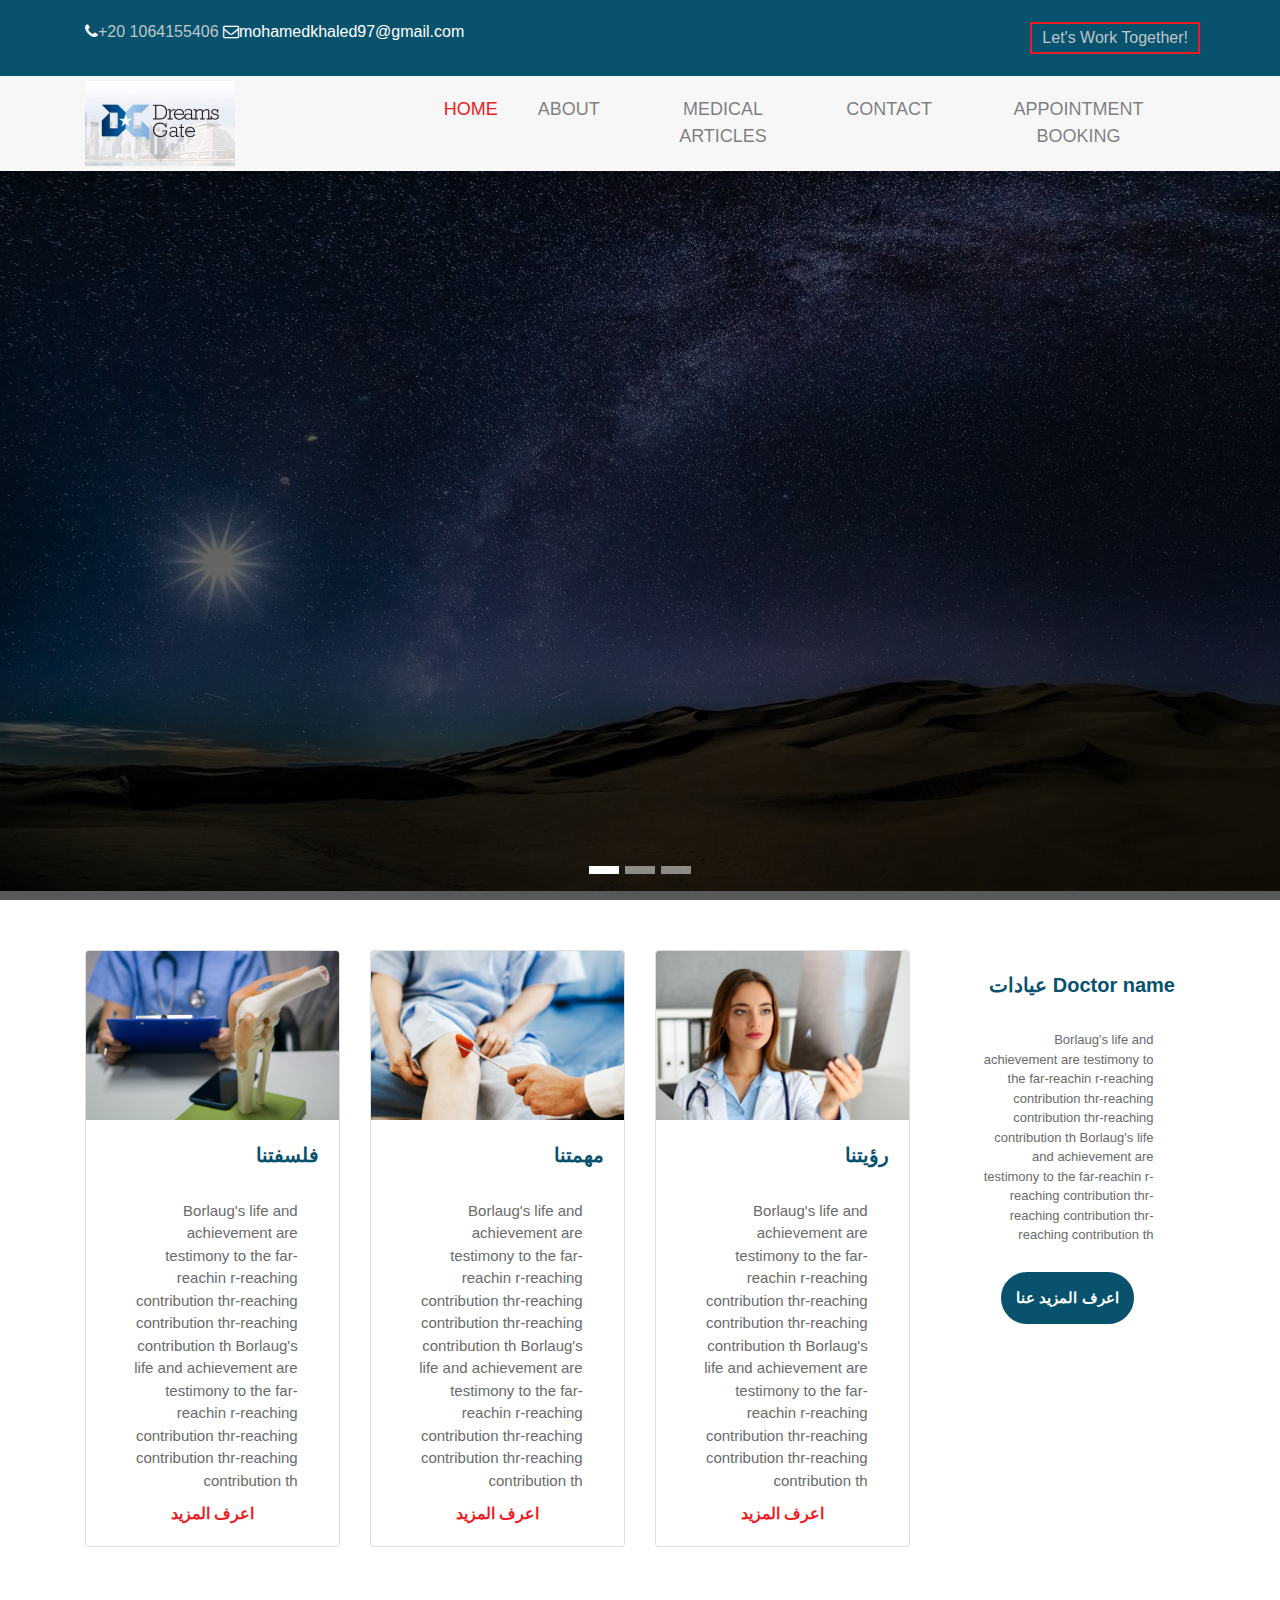
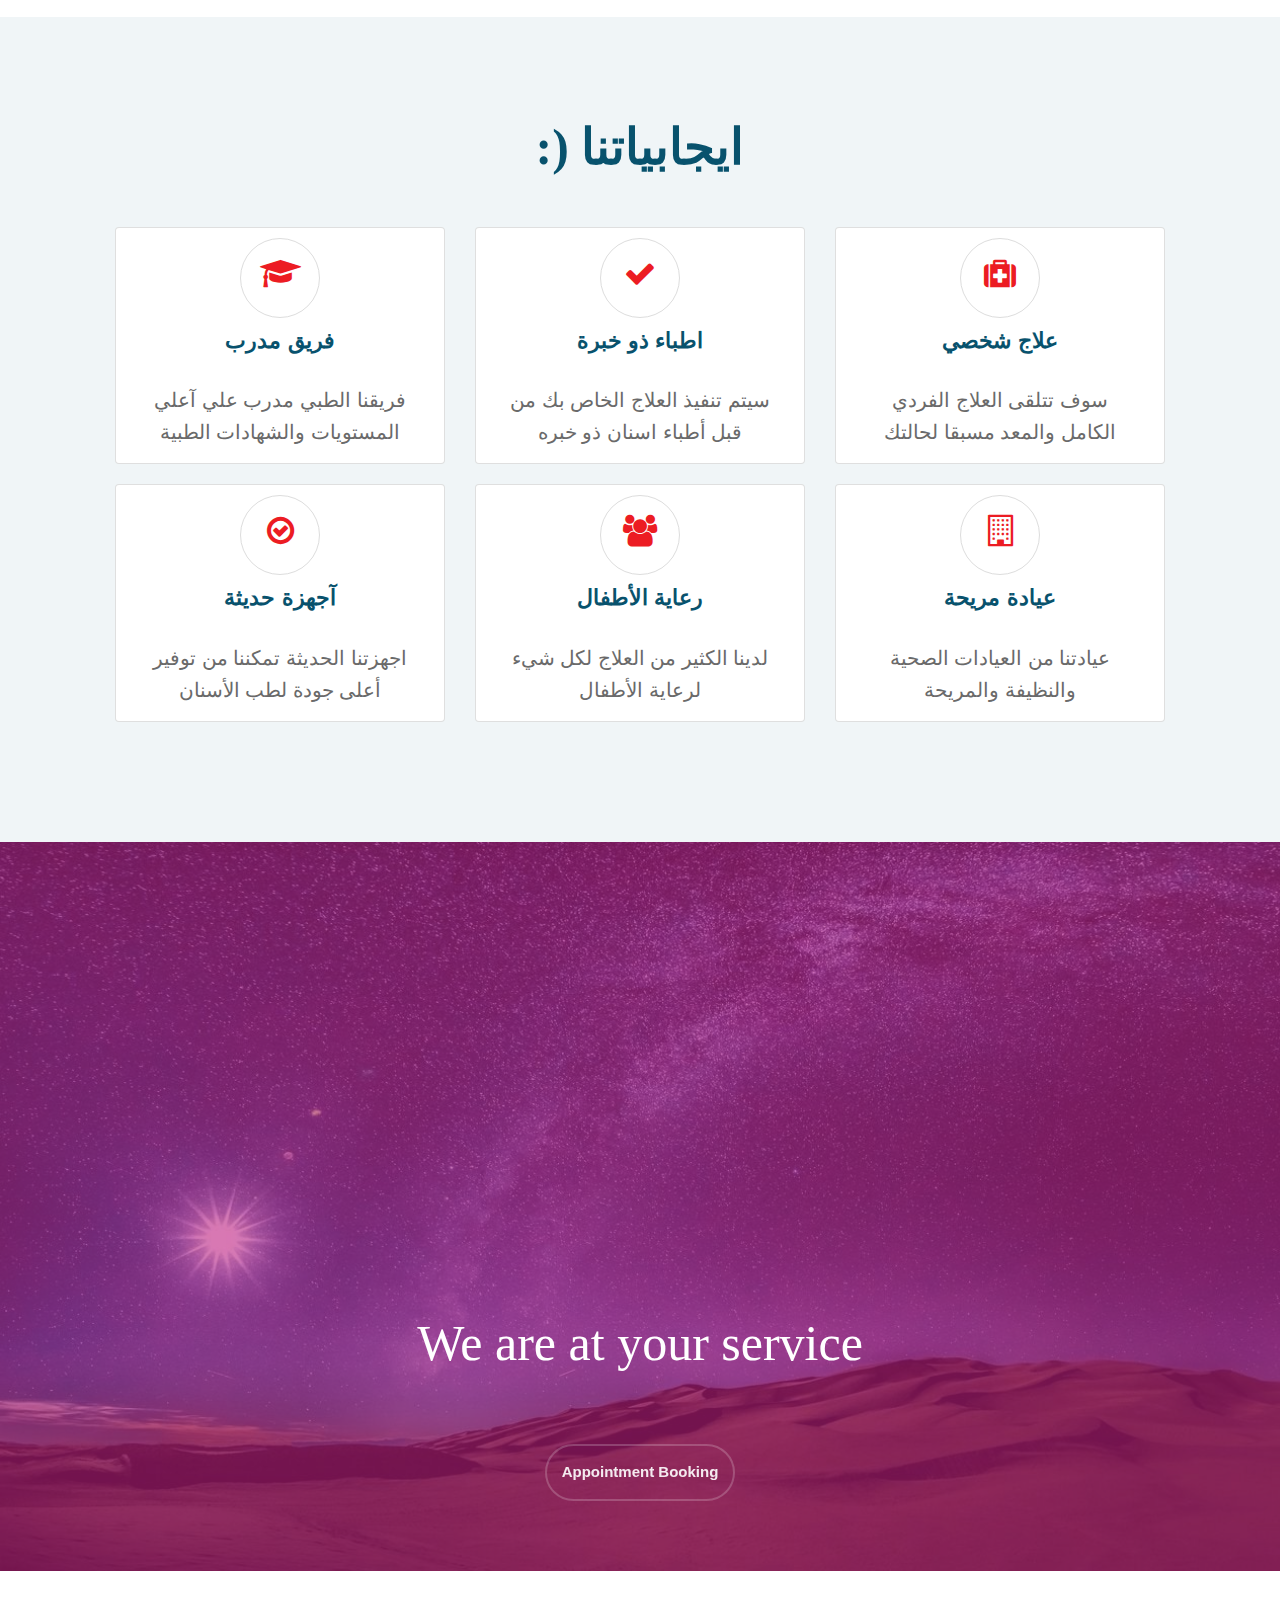
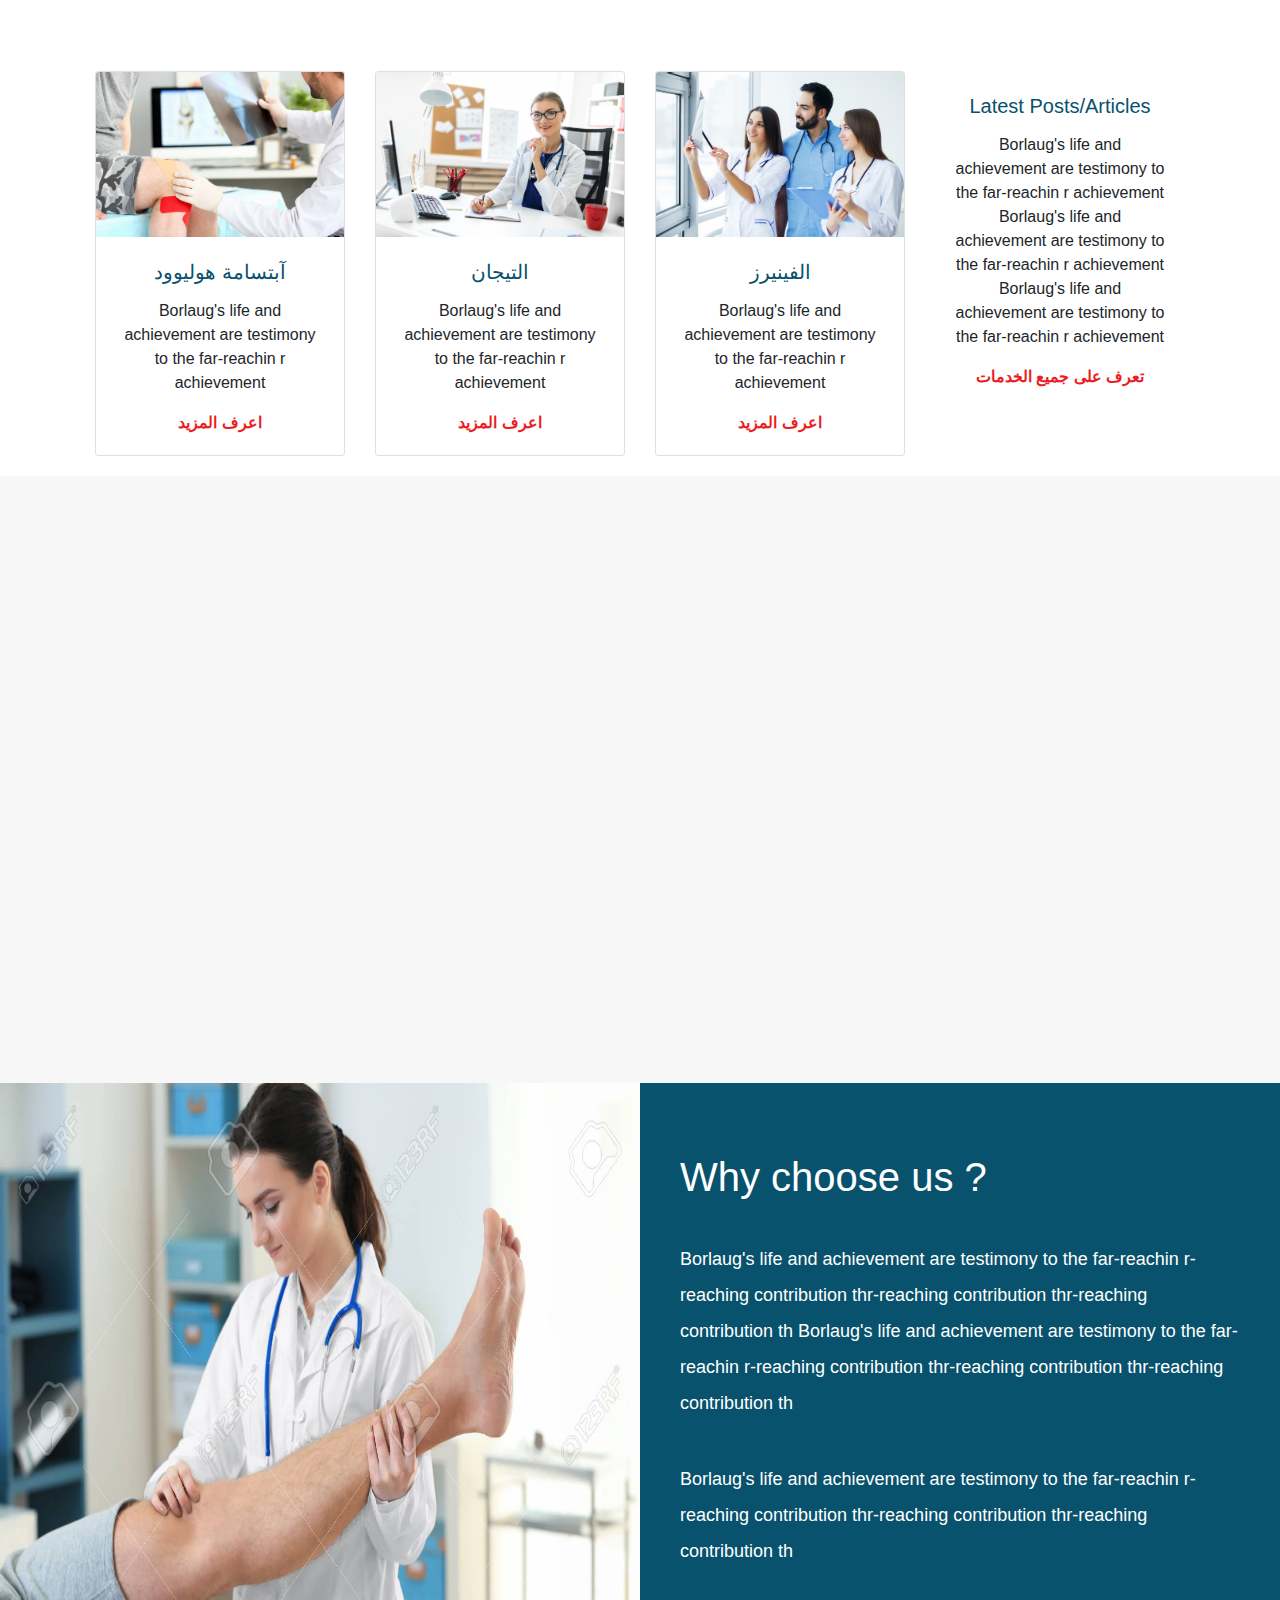
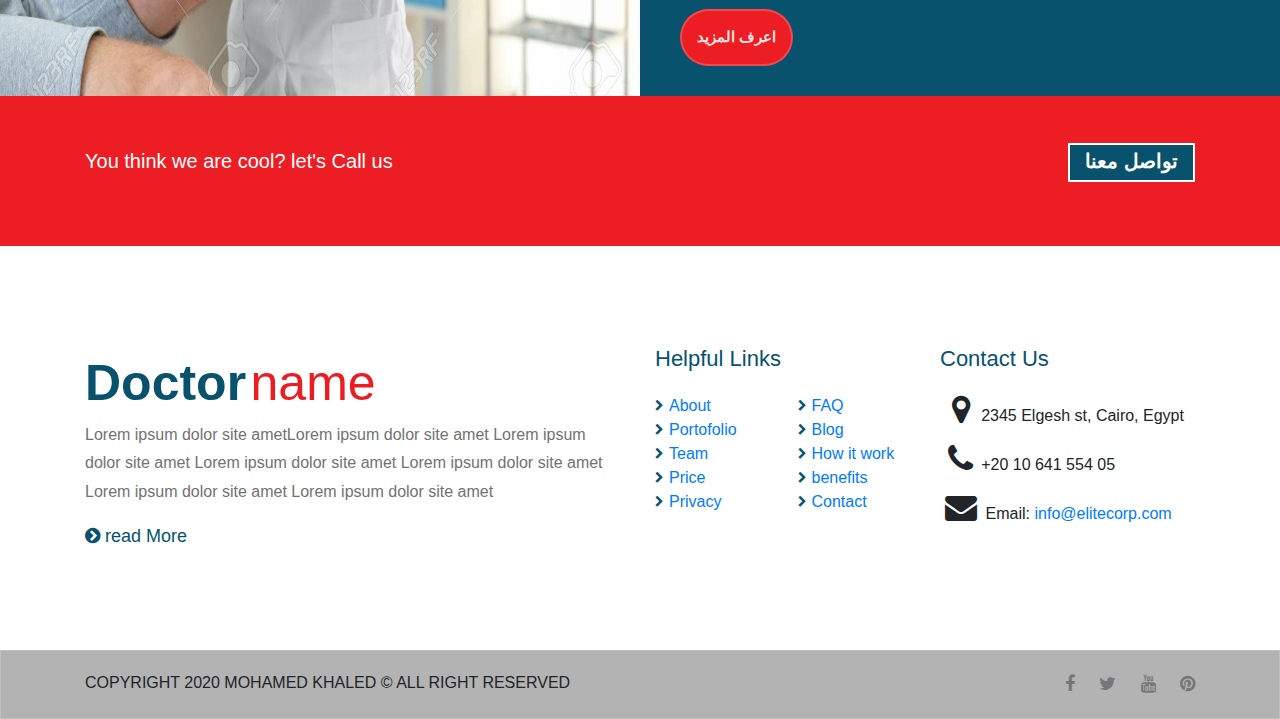
<file: index.html>
<!DOCTYPE html>
<html lang="en">
<head>
    <meta charset="UTF-8">
    <meta name="viewport" content="width=device-width, initial-scale=1.0, shrink-to-fit">
    <meta http-equiv="X-UA-Compatible" content="ie=edge">
    <link rel="stylesheet" href="css/bootstrap.min.css">
    <link rel="stylesheet" href="css/fontawesome.min.css">
    <link rel="stylesheet" href="css/main.css">
    <link rel='icon' href="img/logo.jpg">
    <title>Doctor Name</title>
</head>
<body>

    <!--Start Upper-bar-->
    <div class="upper-bar">
        <div class="container">
            <div class="row">
                <div class="info col-sm text-center text-sm-left">
                  <i class="fa fa-phone"></i><span>+20 1064155406 </span> 
                  <i class="fa fa-envelope-o"></i>mohamedkhaled97@gmail.com      
                </div>

                <div class="info col-sm text-center text-sm-right">
                     <span class="work">Let's Work Together!</span>  
                </div>
            </div>
        </div>
    </div>
    <!--End Upper-bar-->

    
    <!--Start Navbar-->
    <nav class="navbar navbar-expand-lg navbar-light">
        <div class="container">
            <div class="logo">
                <a href="#"><img src="img/dreamsGate.jpg"></a>
            </div>
            
            <button class="navbar-toggler" type="button" data-toggle="collapse" data-target="#mainNav" aria-controls="navbarSupportedContent" aria-expanded="false" aria-label="Toggle navigation">
              <span class="navbar-toggler-icon"></span>
            </button>
            
            <div class="collapse navbar-collapse" id="mainNav">
              <ul class="navbar-nav mr-auto">
                <li class="home nav-item active">
                  <a class="nav-link" href="#">Home</a>
                </li>
                <li class="nav-item ">
                  <a class="nav-link" href="#choose-us">About<span class="sr-only">(current)</span></a> 
                </li>
                       
                <li class="nav-item">
                        <a class="nav-link" href="#articles">Medical articles</a>
                </li>

                <li class="nav-item">
                        <a class="nav-link" href="#contact">Contact</a>
                </li>
                <li class="nav-item">
                     <a class="nav-link" href="#appointment">Appointment Booking</a>
                </li>
              </ul>
              
            </div>
            
            
        </div>
    </nav>
    <!--End Navbar-->

<!--Strat slider-->
<div class="slider">
    <div id="main-slider" class="carousel slide" data-ride="carousel">           
            <div class="carousel-inner">
                <div class="overlay"></div>
              <div class="carousel-item carousel-one active">
                  <img src="img/m1.jpg">
              </div>
              <div class="carousel-item carousel-two">
                <img src="img/m2.jpg">
              </div>
              <div class="carousel-item carousel-three">
                <img src="img/m3.jpg">
              </div>
            </div>
            <ol class="carousel-indicators">
              <li data-target="#main-slider" data-slide-to="0" class="active"></li>
              <li data-target="#main-slider" data-slide-to="1"></li>
              <li data-target="#main-slider" data-slide-to="2"></li>
            </ol>           
    </div>
</div>

<!--End slider-->

    

<!--Start our vision-->
<div class="vision-container text-center">
  <div class="container">
      <div class="row">
        
          <div class="col-md-6 col-lg-3">
              <div class="card">
                  <img class="card-img-top" src="img/d6.jpg" title="Cup" alt="cup">
                  <div class="card-body">
                      <h4 class="card-title">فلسفتنا </h4>
                
                      <p class="card-text">Borlaug's life and achievement are testimony to the far-reachin r-reaching contribution thr-reaching contribution thr-reaching contribution th Borlaug's life and achievement are testimony 
                        to the far-reachin r-reaching contribution thr-reaching contribution thr-reaching contribution th</p>
                      <a href="#" class="card-link">اعرف المزيد</a> 
                  </div>
              </div>
          </div>
         

          <div class="col-md-6 col-lg-3">
              <div class="card">
                  <img class="card-img-top" src="img/d1.jpg" title="Cup" alt="cup">
                  <div class="card-body">
                      <h4 class="card-title">مهمتنا</h4>
                      
                      <p class="card-text">Borlaug's life and achievement are testimony to the far-reachin r-reaching contribution thr-reaching contribution thr-reaching contribution th Borlaug's life and achievement are testimony
                         to the far-reachin r-reaching contribution thr-reaching contribution thr-reaching contribution th</p>
                      <a href="#" class="card-link">اعرف المزيد</a> 
                  </div>
              </div>
          </div>
       

        
          <div class="col-md-6 col-lg-3">
              <div class="card">
                  <img class="card-img-top" src="img/d2.jpg" title="Cup" alt="cup">
                  <div class="card-body">
                      <h4 class="card-title">رؤيتنا </h4>
                      <p class="card-text">Borlaug's life and achievement are testimony to the far-reachin r-reaching contribution thr-reaching contribution thr-reaching contribution th Borlaug's life and achievement are testimony
                         to the far-reachin r-reaching contribution thr-reaching contribution thr-reaching contribution th</p>
                      <a href="#" class="card-link">اعرف المزيد</a> 
                  </div>
              </div>
          </div>


          <div class="col-md-6 col-lg-3">
                  <div class="card me">
                      <div class="card-body">
                          <h4 class="card-title">عيادات <span>Doctor name</span> </h4>
                          <p class="card-text">Borlaug's life and achievement are testimony to the far-reachin r-reaching contribution thr-reaching contribution thr-reaching contribution th Borlaug's life and achievement are testimony
                             to the far-reachin r-reaching contribution thr-reaching contribution thr-reaching contribution th</p>
                          <a href="#" class="know-more">اعرف المزيد عنا</a> 
                      </div>
                  </div>
          </div>
          
      </div>
  </div>
</div>
      
<!--End our vision-->



<!--Start features-->
<div class="features text-center">
    <div class="container">
      <h2> :) ايجابياتنا</h2>
        <div class="row">
              <div class="col-sm-6 col-lg-4">
                <div class="card">
                  <i class="fa fa-graduation-cap fa-2x rounded-circle"></i>
                  <h3>فريق مدرب</h3>
                  <p>فريقنا الطبي مدرب علي آعلي المستويات والشهادات الطبية</p>
              </div>
            </div>
              
              <div class="col-sm-6 col-lg-4 ">
                <div class="card">
                  <i class="fa fa-check  fa-2x rounded-circle"></i>
                  <h3>اطباء ذو خبرة</h3>
                  <p>سيتم تنفيذ العلاج الخاص بك من قبل أطباء اسنان ذو خبره</p>
              </div>
            </div>

              <div class="col-sm-6 col-lg-4 ">
                <div class="card">
                  <i class="fa fa-medkit fa-2x rounded-circle"></i>
                  <h3>علاج شخصي</h3>
                  <p>سوف تتلقى العلاج الفردي الكامل والمعد مسبقا لحالتك</p>
              </div>
            </div>

              <div class="col-sm-6 col-lg-4 ">
                <div class="card">
                  <i class="fa fa-check-circle-o fa-2x rounded-circle"></i>
                  <h3>آجهزة حديثة</h3>
                  <p>اجهزتنا الحديثة تمكننا من توفير أعلى جودة لطب الأسنان</p>
              </div>
            </div>

              <div class="col-sm-6 col-lg-4 ">
                <div class="card">
                <i class="fa fa-users fa-2x rounded-circle"></i>
                <h3>رعاية الأطفال</h3>
                <p>لدينا الكثير من العلاج لكل شيء لرعاية الأطفال</p>
            </div>
          </div>

            <div class="col-sm-6 col-lg-4 ">
              <div class="card">
              <i class="fa fa-building-o fa-2x rounded-circle"></i>
              <h3>عيادة مريحة</h3>
              <p>عيادتنا من العيادات الصحية والنظيفة والمريحة</p>
          </div>
        </div>
      </div>
    </div>
</div>
<!--End features-->


          
          
<!--Start Appointment-->
<div class="appointment" id="appointment">
  <div class="overlay"></div>
  <div class="container">
      <div id="appointment" class="carousel slide" data-ride="carousel">          
          <div class="carousel-inner">
            <div class="carousel-item active">
                  <div class="carousel-caption d-none d-block">
                      <h1>We are at your service</h1><br><br>
                      <a href="appointment.html" target="_blank">Appointment Booking</a>
                  </div>
            </div> 
          </div>
      </div>       
  </div>
</div>

<!--End Appointment-->
    

<!--Start new Features-->

<div class="latest-posts text-center" id="articles">
  <div class="container">
      <div class="row">
        
          <!--Start Grid Column-->
          <div class="col-md-6 col-lg-3">
              <div class="card">
                  <img class="card-img-top" src="img/d5.jpg" title="Cup" alt="cup">
                  <div class="card-body">
                      <h4 class="card-title">آبتسامة هوليوود</h4>
                      <p class="card-text">Borlaug's life and achievement are testimony to the far-reachin r achievement </p>
                      <a href="#" class="card-link">اعرف المزيد</a> 
                  </div>
              </div>
          </div>
          <!--End Grid Column-->

          <!--Start Grid Column-->
          <div class="col-md-6 col-lg-3">
              <div class="card">
                  <img class="card-img-top" src="img/d8.jpg" title="Cup" alt="cup">
                  <div class="card-body">
                      <h4 class="card-title">التيجان</h4>
                     
                      <p class="card-text">Borlaug's life and achievement are testimony to the far-reachin r achievement</p>
                      <a href="#" class="card-link">اعرف المزيد</a> 
                  </div>
              </div>
          </div>
          <!--End Grid Column-->

          <!--Start Grid Column-->
          <div class="col-md-6 col-lg-3">
              <div class="card">
                  <img class="card-img-top" src="img/d7.jpg" title="Cup" alt="cup">
                  <div class="card-body">
                      <h4 class="card-title">الفينيرز</h4>
                      <p class="card-text">Borlaug's life and achievement are testimony to the far-reachin r achievement</p>
                      <a href="#" class="card-link">اعرف المزيد</a> 
                  </div>
              </div>
          </div>
          <!--End Grid Column-->

           <!--Start Grid Column-->
           <div class="col-md-6 col-lg-3">
            <div class="card me">
                <div class="card-body">
                    <h4 class="card-title">Latest Posts/Articles </h4>
                    <p class="card-text">Borlaug's life and achievement are testimony to the far-reachin r achievement
                      Borlaug's life and achievement are testimony to the far-reachin r achievement
                      Borlaug's life and achievement are testimony to the far-reachin r achievement
                    </p>
                    <a href="#" class="card-link">تعرف على جميع الخدمات</a> 
                </div>
            </div>
        </div>
        <!--End Grid Column-->
          
      </div>
  </div>
</div>
<!--End new Features-->

<!--Start Map-->
<div class="map">
<iframe src="https://www.google.com/maps/embed?pb=!1m14!1m8!1m3!1d6908.458865428734!2d31.458046!3d30.030275000000003!3m2!1i1024!2i768!4f13.1!3m3!1m2!1s0x0%3A0x503e06c2175a2111!2sDr.%20Bassem%20Samir%20Dental%20Clinic%20-%20Al%20Tabib%202!5e0!3m2!1sen!2seg!4v1584295945209!5m2!1sen!2seg" width="100%" height="400"
 frameborder="0" style="border:0;" allowfullscreen="" aria-hidden="false" tabindex="0"></iframe>
 </div>

<!--End Map-->



    <!--Start Why Choose us-->
    <div class="choose-us" id="choose-us">
      <div class="container-fluid">
          <div class="row">
              <div class="col-md-6 col-sm">
                  <img src="img/e3.jpg" alt="choose us" title="Messi">
              </div>
              <div class="col-md-6 col-sm">
                  <h1> Why choose us ?</h1 >
                  <p>Borlaug's life and achievement are testimony to the far-reachin
                      r-reaching contribution thr-reaching contribution thr-reaching contribution th
                      Borlaug's life and achievement are testimony to the far-reachin
                      r-reaching contribution thr-reaching contribution thr-reaching contribution th</p>
                  <p>Borlaug's life and achievement are testimony to the far-reachin
                      r-reaching contribution thr-reaching contribution thr-reaching contribution th</p>    
                      
                  <a href="#" class="read-more">اعرف المزيد</a>
              </div>
          </div>
      </div>
  </div>
  
  <!--End Why Choose us-->


  
    <!--Start Contact us-->
    <div id="contact">
      <div class="container">
          <div class="row">
              <div class="col-md-8 text-center text-md-left">
                  <p>You think we are cool? let's Call us</p>
              </div>
              <div class="col-md-4 text-center text-md-right">
                  <a href="#">تواصل معنا</a>
              </div>
          </div>
      </div>
  </div>
  <!--End Contact us-->

  <!--Start Footer-->
  <div class="footer">
      <div class="container">
          <div class="row">
              <div class="col-sm-12 col-lg-6">
                  <div class="site-info">
                      <span>Doctor</span> <span>name</span>
                      <p>Lorem ipsum dolor site ametLorem ipsum dolor site amet
                          Lorem ipsum dolor site amet Lorem ipsum dolor site amet
                          Lorem ipsum dolor site amet Lorem ipsum dolor site amet Lorem ipsum dolor site amet</p>
                          <a href="#">read More</a>
                  </div>
              </div>
              <div class="col-sm-6 col-lg-3">
                  <div class="helpful-links">
                      <h2>Helpful Links</h2>
                      <div class="row">
                          <div class="col">
                              <ul class="list-unstyled">
                                  <li><a href="#">About</a></li>
                                  <li><a href="#">Portofolio</a></li>
                                  <li><a href="#">Team</a></li>
                                  <li><a href="#">Price</a></li>
                                  <li><a href="#">Privacy</a></li>
                              </ul>
                          </div>
                          <div class="col">
                              <ul class="list-unstyled">
                                  <li><a href="#">FAQ</a></li>
                                  <li><a href="#">Blog</a></li>
                                  <li><a href="#">How it work</a></li>
                                  <li><a href="#">benefits</a></li>
                                  <li><a href="#">Contact</a></li>
                              </ul>
                          </div>
                      </div>
                  </div>
              </div>
              <div class="col-sm-6 col-lg-3">
                  <div class="cont">
                      <h2>Contact Us</h2>
                      <ul class="list-unstyled">
                          <li><i class="fa fa-map-marker fa-fw fa-2x"></i>2345 Elgesh st, Cairo, Egypt</li>
                          <li><i class="fa fa-phone fa-fw fa-2x"></i>+20 10 641 554 05</li>
                          <li> <i class="fa fa-envelope fa-fw fa-2x"></i> Email: <a href="mailto:info@elitecorp.com?subject">
                              info@elitecorp.com
                          </a></li>
                      </ul>

                  </div>

              </div>
          </div>
      </div>
  </div>

  <!--End Footer-->

  <!--Start Copyright-->
  <div class="copyright">
      <div class="container">
          <div class="row">
              <div class="info col-sm-6 text-center text-sm-left text-uppercase">
                  Copyright 2020 Mohamed Khaled &copy; All Right Reserved 
              </div>
              <div class="col-sm-6 text-center text-sm-right">
                  <ul class="list-unstyled">
                      <li class="facebook">
                          <a href="http://www.facebook.com" target="_blank"><i class="fa fa-facebook"></i></a>
                      </li>
                      <li class="twitter">
                          <a href="http://www.twitter.com"><i class="fa fa-twitter"></i></a>
                      </li>
                      <li class="youtube">
                          <a href="http://www.youtube.com"><i class="fa fa-youtube"></i></a>
                      </li>
                      <li class="pinterest">
                          <a href="http://www.pinterest.com"><i class="fa fa-pinterest"></i></a>
                      </li>
                  </ul>
              </div>
          </div>
      </div>
  </div>

  <!--End Copyright-->

    <script src="js/jquery-3.4.1.min.js"></script>
    <script src="js/popper.min.js"></script>
    <script src="js/bootstrap.min.js"></script>
    <script src="js/main.js"></script>
</body>
</html>
</file>
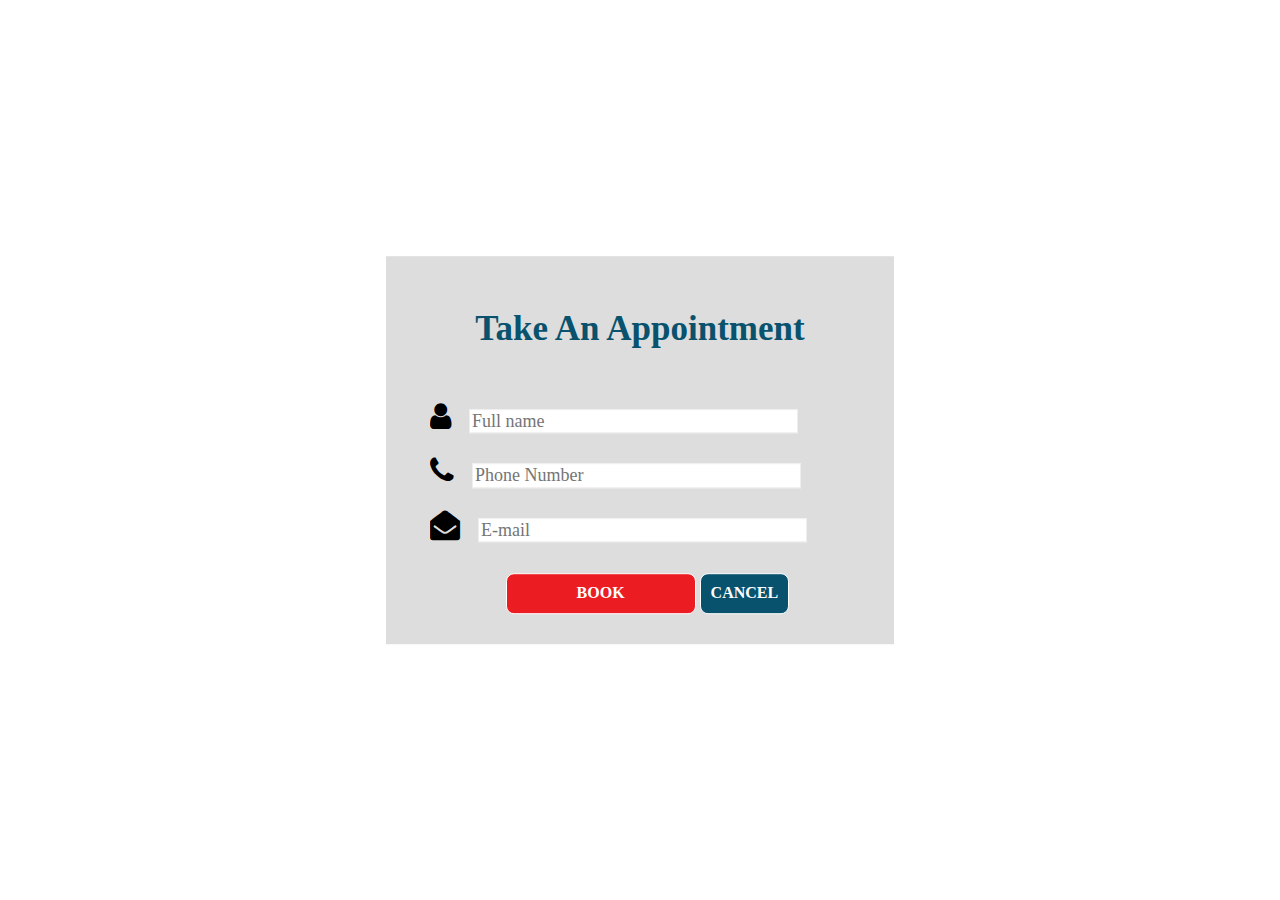
<file: appointment.html>
<!DOCTYPE html>
<html lang="en">
<head>
    <meta charset="UTF-8">
    <meta name="viewport" content="width=device-width, initial-scale=1.0">
    <link rel="stylesheet" href="css/fontawesome.min.css">
    <link rel="stylesheet" href="css/normalize.css" />
    <link rel="stylesheet" href="css/appointment.css">
    <link rel='icon' href="img/logo.jpg">
    <title>Appointment</title>
</head>
<body>
    
    <form>
        <div class="container">
            <div class="appoint">
                <h1>Take An Appointment</h1>
                <div class="text-box">
                    <i class="fa fa-user"></i>
                    <input type="text" class="form-control" placeholder="Full name">
                </div>
               
                <div class="text-box">
                    <i class="fa fa-phone"></i>
                    <input type="text" class="form-control" placeholder="Phone Number">
                </div>

                <div class="text-box">
                    <i class="fa fa-envelope-open"></i>
                    <input type="text" class="form-control" placeholder="E-mail">
                </div>

                <input class="book" type="button" name="" value="Book">
                <input class="cancel" type="button" name="" value="Cancel">

            </div>

            
            
        </div>
      </form>

    <script src="js/jquery-1.12.4.min.js"></script>
    <script src="js/jquery-3.4.1.min.js"></script>
    <script src="js/popper.min.js"></script>
    <script src="js/main.js"></script>
</body>
</html>
</file>
<file: css/main.css>
@import "https://maxcdn.bootstrapcdn.com/font-awesome/4.7.0/css/font-awesome.min.css";

* {
    margin: 0;
    padding: 0px;
    -webkit-box-sizing: border-box ;
    -moz-box-sizing: border-box ;
    box-sizing: border-box ;
}

/* COLORS :
First color : 08526d
Second Color :ec1c23
Third Color : #6a6a6a

*/

/*Start Upper-bar*/

.upper-bar {
    background-color: #08526d;
    color: #fff;
    padding: 10px;
}
.upper-bar .info {
    margin: 10px 0;

}

.upper-bar .work {
    color: #bfc6c9;
    display: inline-block;
    border: 2px solid #ec1c23;
    margin-left: 20px;
    padding: 2px 10px;
}
@media (max-width: 576px) {
    .upper-bar .info:first-child {
        margin-bottom: 0;
    }
    .upper-bar .work {
        border: none;
    }
}

.upper-bar span {
    color: #bfc6c9;
}

.upper-bar .text-sm-right{
color: #DDD;
display: inline-block;
margin-left: 10px;
padding: 2px 10px;
}

@media (max-width: 576px) {
    .upper-bar .get-quote {
        margin-left: 5px;
        border: none;
    }
}
/*End Upper-bar*/

/*Start Navbar*/
.navbar {
    background-color: #f7f7f7;
    padding: 5px;
}

.navbar .logo {
    float: left;
    width: 30%;
}
.navbar .nav-item {
    text-align: center;
    display: inline-block;
}

.navbar-nav .nav-link {
    font-size: 18px;
    text-transform: uppercase;
    margin-left: 20px;
    border: 2px solid transparent;
    transition: 0.7s ease;

}

.navbar .navbar-nav .nav-link:hover{
    color: red;
    border-bottom: 2px solid #08526d;

}
.navbar .navbar-nav .active > .nav-link {
    color: #ec1c23;
}

.navbar img {
    height: 100%;
    width: 150px;
}


/*End Navbar*/

/*Strat slider*/
.slider {
    background-color: #DDD;

}

.slider .carousel-inner {
    display: flex;
    align-items: center;
    justify-content: left;
}
.slider .carousel-inner h1 {
    position: absolute;
    color: #FFF;
    font-size: 55px;
    z-index: 3;
    max-width: 900px;
    line-height: 1.5;
    margin-left: 100px;
    
}
.slider .carousel-inner h1 span {
    background-color: #ec1c23;
    padding: 2px 10px;
    display: inline-block;
}

.slider .carousel-inner .overlay {
    position: absolute;
    width: 100%;
    height: 100%;
    left: 0;
    top: 0;
    background-color: rgba(0, 0, 0, .6);
    z-index: 2;

}

.slider .carousel-item {
    -webkit-background-size: cover;
    -moz-background-size: cover;
    -o-background-size: cover;
    background-size: cover;
    position: relative;
}

.slider .carousel-indicators li{
    height: 8px;
    cursor: pointer;
}


/* Start our vision */
.vision-container {
    padding: 50px 0px;
}

.vision-container h4 {
    font-size: 30px;
    text-align: right;
    font-weight: bold;
    margin-bottom: 30px;
    color: #08526d;
}
.vision-container p {
    font-size: 15px;
    width: 80%;
    text-align: right;
    margin: 0 auto 10px;
    color: #6a6a6a;
    
}
.vision-container .card {
    margin-bottom: 20px;
}

.vision-container .me {
    
    border: none;
}


.vision-container .me p {
font-size: 13px;
}

.vision-container .card .card-title {
    font-size: 20px;
    line-height: 1.5;
    color: #08526d;
}

.vision-container .card .card-t {
    font-size: 35px;
    
}

.vision-container .card .card-t span {
    font-weight: bold;
    font-size: 35px;
    color: #F00;
    font-family:  Georgia, Times, 'Times New Roman', serif;
}

.vision-container .card .card-link {
    color: #ec1c23;
    font-weight: bold;
}

.vision-container .card .card-link:hover{
    text-decoration: underline;
}
.vision-container .card .know-more {
    color: #FFF;
    font-weight: bold;
    font-size: 15px;
    padding: 15px;
    margin-bottom: 30px;
    margin-top: 15px;
    display: inline-block;
    text-transform: uppercase;
    background: #08526d;
    border-radius: 30px;
    text-decoration: none;
    border: 2px solid #FFF;


   
}

.vision-container .card .know-more:hover{
    color: #08526d;
    background: #FFF;
    transition: 0.9s ease;
    border: 2px solid #08526d;

}
/* End our vision*/


/*Start features*/
.features {
    padding: 100px;
    background-color: #f0f5f7;
}

.features i {  
    background-color: #FFF;
    color: #ec1c23;
    border: 1px solid #DDD;
    padding:15px;
    margin-bottom: 10px;
    margin-top: 10px;
    width: 80px;
    height: 80px;
    line-height: 40px;
    text-align: center;
    
 
}


.features i:hover {
    color: #FFF;
    background: #ec1c23;
    transition: .6s ease-out;
}

.features h2 {
    font-size: 50px;
    font-weight: bold;
    margin-bottom: 50px;
    color: #08526d;
    font-family: 'Times New Roman',Cambria, Cochin, Georgia, Times,  serif;
}

.features h3 {
    font-size: 22px;
    font-weight: bold;
    margin-bottom: 30px;
    color: #08526d;

}

.features p {
    line-height: 1.6;
    font-size: 20px;
    width: 80%;
    margin: 0 auto 15px;
    color: #6a6a6a;
}
.features .card {
  
    margin-bottom: 20px;
    position: relative;
    display: block;
}

.features .card:hover {
    border-color: #e6e6e6;
    box-shadow: 5px 5px 5px 2px rgba(50, 50, 50, 0.1);
}
/*End features*/



/*Start Appointment*/
.appointment {
    -webkit-background-size: cover;
    -moz-background-size: cover;
    -o-background-size: cover;
    background-size: cover;
    background-image: url('../img/m1.jpg');
    position: relative;
    margin: 0 0 100px 0;
    
}

.appointment .overlay {
    position: absolute;
    width: 100%;
    height: 100%;
    left: 0;
    top: 0;
    background-color: rgba(192, 31, 130, 0.6);
    z-index: 2;
}
.appointment .container {
    position: relative;
    z-index: 3;
}
.appointment .carousel-caption {
    
    margin-top: 50%;
}

.appointment .carousel-caption h1   {
    
    font-family: 'El Messiri';
    font-size: 50px;
}


@media (max-width: 576px) {
    .appointment .carousel-caption h1 {
        margin-bottom: 20px;
    }
}

.appointment .carousel-caption a {
    border-radius: 45px;
    border: 2px solid rgba(255, 255, 255, 0.2) ;
    font-weight: bold;
    font-size: 15px;
    padding: 15px;
    margin-bottom: 30px;
    margin-top: 15px;
    background: none;
    color: rgba(255, 255, 255, 0.9);
    transition: all 100ms ease-out;
    display: inline-block;
}

.appointment .carousel-caption a:hover {
    border: 2px solid  #FFF ;
    color: #FFF;
    text-decoration: none;
    transition: 0.9s ease;

}
/*End Appointment*/

/* Start Latest posts*/
.latest-posts {
    padding: 0 80px 0;
}

.latest-posts h2 {
    font-size: 50px;
    font-weight: bold;
    margin-bottom: 30px;
}
.latest-posts .description {
    line-height: 1.6;
    font-size: 20px;
    width: 80%;
    margin: 0 auto 15px;
    color: #6a6a6a;
}
.latest-posts .card {
    margin-bottom: 20px;
}
.latest-posts .me {
    border: none;
}
.latest-posts .card .card-title {
    font-size: 20px;
    line-height: 1.5;
    color: #08526d;
}

.latest-posts .card .card-link {
    color: #ec1c23;
    font-weight: bold;
}
/* End Latest posts*/
/*Start map*/
.map {
    
    background-color:#f7f7f7;
    padding: 100px 0 100px;

}

/*End map*/



/*Start choose us*/
.choose-us img {
    width: 100%;
    height: 100%;
}

.choose-us .col-md-6 {
    padding: 0;
    

}

.choose-us .col-md-6:last-child {
    background-color: #08526d;
    color: #FFF;
    padding-top: 30px;
    padding-bottom: 30px;


}

.choose-us h1 {
    margin: 40px;

}


.choose-us p {
    margin: 40px;
    line-height: 2;
    font-size: 18px;
}

.choose-us .read-more {
        border-radius: 45px;
        border: 2px solid rgba(255, 255, 255, 0.2) ;
        font-weight: bold;
        font-size: 15px;
        padding: 15px;
        margin: 0 0 0 40px;
        background: #ed1d24;
        color: rgba(255, 255, 255, 0.9);
        transition: all 100ms ease-out;
        display: inline-block;

}

.choose-us .read-more:hover {
    border: 2px solid  #FFF ;
    color: #ec1c23;
    background: #FFF;
    text-decoration: none;
    transition: 0.9s ease;

}
/*End choose us*/



/*Start contact us*/
#contact {
    padding: 50px 0;
    background-color: #ed1d24;
    color: #FFF;
    font-size: 20px;
}

#contact p {
    margin: 0;
    margin-bottom: 20px;

}

@media (max-width: 992px){
    #contact p {
        
    }
}
#contact a {
    color: #FFF;
    padding: 5px 15px 8px;
    border: 2px solid #FFF;
    text-transform: uppercase;
    font-weight: bold;
    text-decoration: none;
    background-color: #08526d;
}
#contact a:hover {
    color: #08526d;
    background: #FFF;
    transition: 0.9s ease;
}
/*Start contact us*/

/*Start footer*/
.footer {
    padding: 100px 0;
}

.footer .site-info > span {
    font-size: 50px;
}
.footer .site-info span:first-of-type {
    color: #08526d;
    font-weight: bold;
}
.footer .site-info span:last-of-type {
    color: #ec1c23;
}

.footer .site-info p {
    line-height: 1.8;
    color: #727272;
}

.footer .site-info a {
    color: #08526d;
    font-size: 18px;
}
.footer .site-info a::before {
    font-family: 'FontAwesome';
    content: '\f138';
    margin-right: 5px;
    display: inline-block;
}

.footer .helpful-links h2,
.footer .cont h2 {
    font-size: 22px;
    color: #08526d;
    margin-bottom: 22px;

}

.footer .helpful-links ul li::before {
    font-family: 'FontAwesome';
    content: '\f054';
    font-size: 12px;
    color: #08526d;
    margin-right: 5px;
    position: relative;
    top: -1px;
}

.footer .cont ul li {
    margin-bottom: 15px;
    line-height: 1.5;
}
@media (max-width: 992px) {
    .footer .helpful-links h2,
    .footer .cont h2 {
        margin-bottom: 20px;
        margin-top: 20px;
    }
    .footer .cont ul li {
        margin-bottom: 5px;
    }
}

/*End footer*/

/*Start Copyright*/
.copyright {
    padding: 20px;
    background-color: #b3b3b3;
    border: 1px solid #c0c0c0;
}
.copyright ul {
    margin: 0;
}
.copyright ul li {
    display: inline-block;
}

.copyright ul li a {
    color: #777;
    display: inline-block;
    margin-left: 20px;
    font-size: 18px;
}

.copyright .fa-facebook:hover{
    color: #08526d;
}

.copyright .fa-twitter:hover{
    color: #1ab2f875;
}

.copyright .fa-youtube:hover{
    color: #ec1c23;
}

.copyright .fa-pinterest:hover{
    color: #F00;
}


@media (max-width: 576px) {
    .copyright .info{
        font-size: 13px;
    }
}

/*End Copyright*/
</file>
<file: css/appointment.css>
@import "https://maxcdn.bootstrapcdn.com/font-awesome/4.7.0/css/font-awesome.min.css";


.appoint {
    width: 35%;
    margin: auto;
    padding: 30px;
    background-color: #DDD;
    position: absolute;
    top: 55%;
    left: 25%;
    transform: translate(-50% , -50%);
    min-height: 300px;

    
    flex-direction: column;
    -webkit-box-pack: center;
    justify-content: center;
    -webkit-box-align: center;
    align-items: center;
    
}

.appoint h1{
    text-align: center;
    font-size: 35px;
    margin-bottom: 40px;
    color: #08526d;
    
}


.appoint .text-box {
    padding: 10px;
    width: 90%;
    margin-left: 1%;
    margin-right: 1%;
    font-size: 30px;
    
}

    
.appoint .text-box input {
    background: #FFF;
    outline: none;
    border: 1px solid #EEE;
    color: #08526d;
    font-size: 18px;
    width: 80%;
    margin-left: 10px;
    
}

.appoint .text-box:last-of-type {
    margin-bottom: 20px;
}

.appoint .book {
    color: #FFF;
    padding: 10px;
    width: 190px;
    border: 1px solid #FFF;
    border-radius: 8px;
    text-transform: uppercase;
    font-weight: bold;
    text-decoration: none;
    background-color: #ec1c23;
    margin-left: 20%;

}

.appoint .book:hover {
    cursor: pointer;
}


.appoint .cancel {
    color: #FFF;
    padding: 10px;
    border: 1px solid #FFF;
    border-radius: 8px;
    text-transform: uppercase;
    font-weight: bold;
    text-decoration: none;
    background-color: #08526d;
}

.appoint .cancel:hover {
    cursor: pointer;
}


@media (min-width: 576px) and (max-width: 766px) { /* Small devices (landscape phones, 576px and up) */
    .appoint {
        width: 100%;
        position: absolute;
        top: 55%;
        left: 50%;  
    }

    
    .appoint .text-box {
        width: 100%;
        margin-left: 1%;
        margin-right: 1%;
        font-size: 30px;
        
    }
    .appoint .text-box i {
        transform: scale(.7);
    }

    .appoint .book {
        padding: 7px;
    }

    .appoint .cancel {
        padding: 7px;
    }
}

@media (max-width: 767px) { /* Mobile and Tablet size   Extra Small xs */
    .appoint {
        width: 50%;
        position: absolute;
        top: 55%;
        left: 50%;  
    }

    
    .appoint h1{
        font-size: 25px;
        margin-bottom: 20px;    
    }

    .appoint .text-box input {
        
        font-size: 15px;
        margin-left: 0px;

    }

    
    .appoint .book {
        width: 100px;
        border-radius: 5px;
        margin-left: 22%;
    }

    .appoint .cancel {
        width: 100px;
        border-radius: 5px;
    }

}

@media (min-width: 768px) and (max-width: 991px){ /*Small Screen  sm */
    
    .appoint {
        position: absolute;
        top: 50%;
        left: 50%;
    }
    
    .appoint h1 {
        font-size: 25px;
    }

    .appoint .text-box {
        width: 100%;
        margin-left: 0;
        
    }

    .appoint .text-box input {
        
        font-size: 15px;
        margin-left: 0px;

    }

    .appoint .text-box i {
        transform: scale(.8);
    }
    .appoint .text-box .fa-envelope-open {
        transform: scale(.6);
    }
    
    .appoint .book {
        width: 90px;
    }

}


@media (min-width: 992px) and (max-width: 1199px) { /* Medium size : md */
    
    .appoint {
        position: absolute;
        top: 50%;
        left: 50%;
    }

    .appoint h1 {
        font-size: 30px;
    }

    .appoint .book {
        width: 100px;
    }
}

@media (min-width: 1200px) {
    
    .appoint {
        position: absolute;
        top: 50%;
        left: 50%;
    }
}

@media (max-width: 575px) { /* Extra small xs*/
    .appoint .text-box {
        width: 100%;
        margin-left: 0;
        font-size: 27px;
    }
    .appoint .text-box i {
        transform: scale(.6);
    }

    .appoint .book {
        width: 100px;
        border-radius: 8px;
        padding: 5px;
        margin-left: 12%;
        font-weight: unset;
    }

    .appoint .cancel {
        width: 90px;
        border-radius: 8px;
        padding: 5px;
        font-weight: unset;
    }

    .appoint .text-box input {
        font-size: 15px;
        margin-left: 0px;

    }

}
</file>
